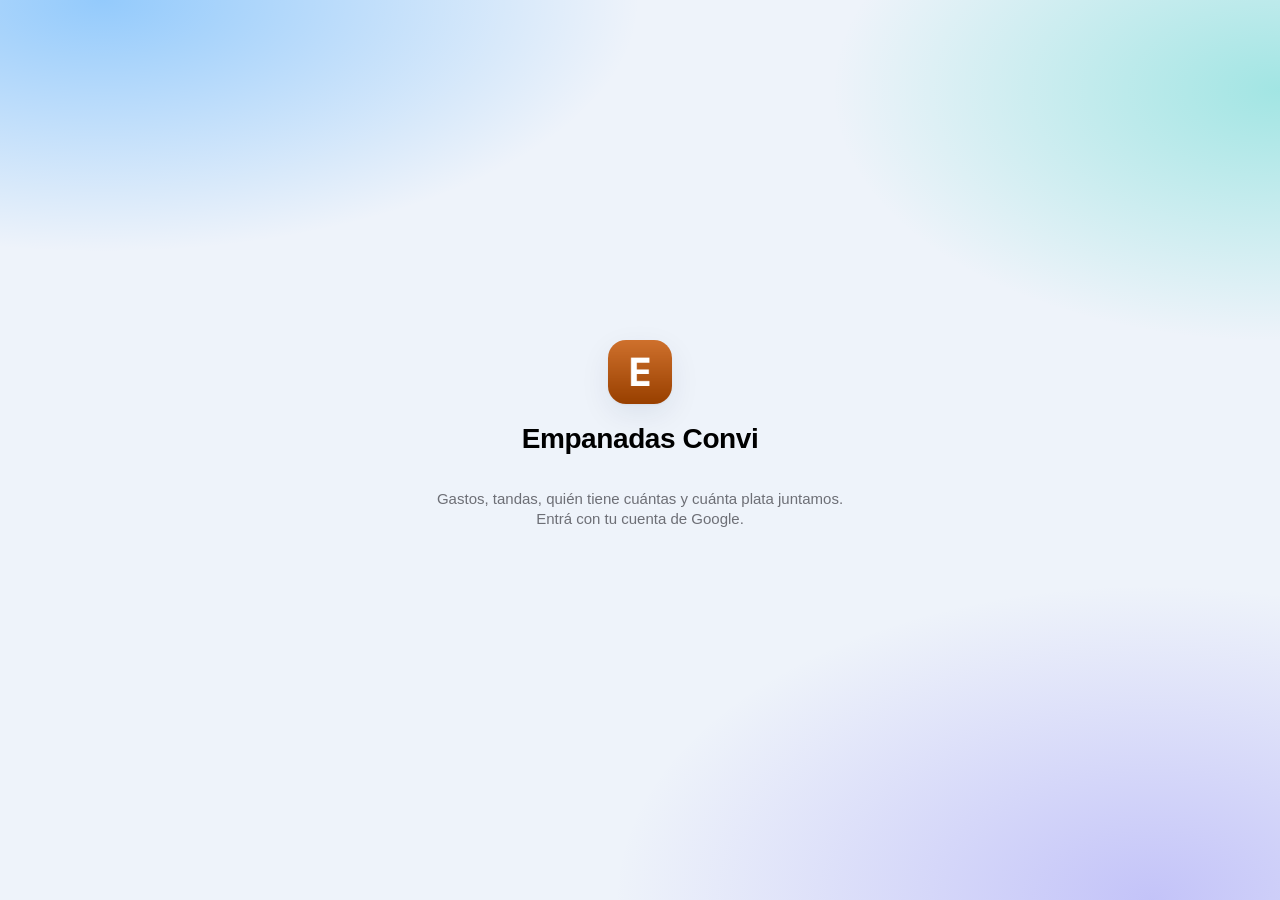
<file: index.html>
<!doctype html>
<!-- Empanadas Convi — Copyright (c) 2026 Felipe. Todos los derechos reservados. -->
<html lang="es-AR">
<head>
<meta charset="utf-8">
<meta name="viewport" content="width=device-width, initial-scale=1, viewport-fit=cover">
<meta name="robots" content="noindex">
<meta name="theme-color" content="#EEF3FA" media="(prefers-color-scheme: light)">
<meta name="theme-color" content="#05070F" media="(prefers-color-scheme: dark)">
<meta name="apple-mobile-web-app-capable" content="yes">
<meta name="mobile-web-app-capable" content="yes">
<meta name="apple-mobile-web-app-title" content="Empanadas">
<meta name="apple-mobile-web-app-status-bar-style" content="default">
<title>Empanadas Convi</title>
<link rel="manifest" href="manifest.webmanifest">
<link rel="icon" href="icons/icon-32.png" type="image/png">
<link rel="apple-touch-icon" href="apple-touch-icon.png">
<link rel="apple-touch-icon" sizes="152x152" href="icons/icon-152.png">
<link rel="apple-touch-icon" sizes="167x167" href="icons/icon-167.png">
<link rel="apple-touch-icon" sizes="180x180" href="icons/icon-180.png">
<link rel="stylesheet" href="styles.css">
</head>
<body>

<section class="login" id="login">
  <img class="logo" src="icons/icon-192.png" alt="" width="72" height="72">
  <h1>Empanadas Convi</h1>
  <p class="muted">Gastos, tandas, quién tiene cuántas y cuánta plata juntamos.<br>Entrá con tu cuenta de Google.</p>
  <div id="gsiButton" style="justify-self:center"></div>
  <p class="muted" id="loginMsg" hidden></p>
</section>

<div id="app" hidden>
  <header class="topbar">
    <div class="titulo">
      <h1 id="tituloApp">Empanadas</h1>
      <span class="sub" id="subApp"></span>
    </div>
    <button class="icon-btn" id="btnRefrescar" aria-label="Actualizar">
      <svg viewBox="0 0 24 24"><path d="M20 11a8 8 0 1 0-2.3 5.7"/><path d="M20 4v7h-7"/></svg>
    </button>
    <button class="icon-btn" id="btnAjustes" aria-label="Ajustes">
      <svg viewBox="0 0 24 24"><circle cx="12" cy="12" r="3"/><path d="M19.4 15a1.7 1.7 0 0 0 .3 1.8l.1.1a2 2 0 1 1-2.8 2.8l-.1-.1a1.7 1.7 0 0 0-1.8-.3 1.7 1.7 0 0 0-1 1.5V21a2 2 0 1 1-4 0v-.1a1.7 1.7 0 0 0-1.1-1.5 1.7 1.7 0 0 0-1.8.3l-.1.1a2 2 0 1 1-2.8-2.8l.1-.1a1.7 1.7 0 0 0 .3-1.8 1.7 1.7 0 0 0-1.5-1H3a2 2 0 1 1 0-4h.1a1.7 1.7 0 0 0 1.5-1.1 1.7 1.7 0 0 0-.3-1.8l-.1-.1a2 2 0 1 1 2.8-2.8l.1.1a1.7 1.7 0 0 0 1.8.3H9a1.7 1.7 0 0 0 1-1.5V3a2 2 0 1 1 4 0v.1a1.7 1.7 0 0 0 1 1.5 1.7 1.7 0 0 0 1.8-.3l.1-.1a2 2 0 1 1 2.8 2.8l-.1.1a1.7 1.7 0 0 0-.3 1.8V9a1.7 1.7 0 0 0 1.5 1H21a2 2 0 1 1 0 4h-.1a1.7 1.7 0 0 0-1.5 1z"/></svg>
    </button>
  </header>

  <main>
    <!-- ============ Inicio ============ -->
    <section class="vista" id="v-inicio">
      <div class="card hero">
        <span class="etq" id="hEtq">Llevamos juntado</span>
        <strong class="grande" id="hGanancia">$ 0</strong>
        <span class="muted chico" id="hDetalle"></span>
      </div>

      <div class="stats">
        <button class="stat" data-ir="movs" data-filtro="empanadas"><span class="etq">Vendidas</span><strong id="sVendidas">0</strong></button>
        <button class="stat" data-ir="personas"><span class="etq">Las tiene la gente</span><strong id="sCalle">0</strong></button>
        <button class="stat" data-ir="movs" data-filtro="plata"><span class="etq">Gastos</span><strong id="sGastos">$ 0</strong></button>
        <button class="stat" data-ir="personas"><span class="etq" id="sCuotaEtq">A cada uno le toca</span><strong id="sCuota">$ 0</strong></button>
      </div>

      <div class="acciones">
        <button class="accion" data-nuevo="retiro"><span class="ic t-retiro"><svg viewBox="0 0 24 24"><path d="M6 8h12l-1 12H7z"/><path d="M9 8a3 3 0 0 1 6 0"/></svg></span>Me llevé empanadas</button>
        <button class="accion" data-nuevo="rendicion"><span class="ic t-rendicion"><svg viewBox="0 0 24 24"><rect x="3" y="6" width="18" height="12" rx="2"/><circle cx="12" cy="12" r="2.5"/></svg></span>Rendí plata</button>
        <button class="accion" data-nuevo="gasto"><span class="ic t-gasto"><svg viewBox="0 0 24 24"><path d="M3 4h2.5l2.2 11h10.6L20.5 7H6.4"/><circle cx="9" cy="19.5" r="1.3"/><circle cx="17" cy="19.5" r="1.3"/></svg></span>Cargar un gasto</button>
        <button class="accion" data-nuevo="pago"><span class="ic t-pago"><svg viewBox="0 0 24 24"><path d="M4 12h13M13 7l5 5-5 5"/><path d="M20 5v14"/></svg></span>Pagué mi parte</button>
      </div>

      <section class="card">
        <h2>Quién tiene empanadas</h2>
        <ul class="list" id="lTienen"></ul>
        <p class="muted" id="vTienen">Nadie tiene empanadas encima ahora.</p>
      </section>

      <section class="card">
        <h2>Cuentas de los gastos</h2>
        <p class="muted chico" id="cuentasInfo"></p>
        <ul class="list" id="lDeudas"></ul>
        <p class="muted" id="vDeudas">Están todos al día con los gastos.</p>
      </section>

      <button class="btn sec ancho" id="btnWhatsapp">
        <svg viewBox="0 0 24 24"><rect x="8" y="8" width="12" height="12" rx="2"/><path d="M16 8V5a1 1 0 0 0-1-1H5a1 1 0 0 0-1 1v10a1 1 0 0 0 1 1h3"/></svg>
        Copiar resumen para WhatsApp
      </button>
    </section>

    <!-- ============ Movimientos ============ -->
    <section class="vista" id="v-movs" hidden>
      <div class="chips" id="filtros">
        <button class="chip on" data-f="todo">Todo</button>
        <button class="chip" data-f="empanadas">Empanadas</button>
        <button class="chip" data-f="plata">Plata</button>
      </div>
      <div id="lMovs"></div>
      <p class="muted centro" id="vMovs">Todavía no hay nada cargado. Tocá + para empezar.</p>
    </section>

    <!-- ============ Personas ============ -->
    <section class="vista" id="v-personas" hidden>
      <div id="lPersonas"></div>
      <p class="muted centro" id="vPersonas">Cuando alguien se lleve empanadas o ponga plata, aparece acá.</p>
    </section>
  </main>

  <button class="fab" id="fab" aria-label="Cargar algo">
    <svg viewBox="0 0 24 24"><path d="M12 5v14M5 12h14"/></svg>
  </button>

  <nav class="tabbar" id="tabbar">
    <button class="tab on" data-tab="inicio"><svg viewBox="0 0 24 24"><path d="M4 11l8-7 8 7v9H4z"/></svg>Inicio</button>
    <button class="tab" data-tab="movs"><svg viewBox="0 0 24 24"><path d="M9 6h11M9 12h11M9 18h11M4 6h.01M4 12h.01M4 18h.01"/></svg>Movimientos</button>
    <button class="tab" data-tab="personas"><svg viewBox="0 0 24 24"><circle cx="9" cy="8" r="3.5"/><path d="M2.5 20a6.5 6.5 0 0 1 13 0"/><path d="M16 4.5a3.5 3.5 0 0 1 0 7M18 14a6.5 6.5 0 0 1 3.5 6"/></svg>Personas</button>
  </nav>
</div>

<div class="velo" id="velo" hidden></div>

<!-- ============ Hoja: cargar movimiento ============ -->
<section class="hoja" id="hojaMov" role="dialog" aria-modal="true" aria-labelledby="hmTitulo" hidden>
  <div class="hoja-cab">
    <h2 id="hmTitulo">Cargar</h2>
    <button class="icon-btn" data-cerrar aria-label="Cerrar"><svg viewBox="0 0 24 24"><path d="M6 6l12 12M18 6L6 18"/></svg></button>
  </div>
  <form id="formMov" autocomplete="off" novalidate>
    <div class="tipos" id="tipos">
      <button type="button" data-tipo="retiro">Se llevó</button>
      <button type="button" data-tipo="rendicion">Rindió plata</button>
      <button type="button" data-tipo="gasto">Gasto</button>
      <button type="button" data-tipo="pago">Pagó su parte</button>
    </div>
    <p class="ayuda" id="fAyuda"></p>

    <label class="campo" id="cQuien"><span id="lQuien">¿Quién?</span>
      <input type="text" id="fQuien" list="dlNombres" maxlength="60" autocapitalize="words">
    </label>
    <datalist id="dlNombres"></datalist>

    <label class="campo" id="cPara"><span>¿A quién le pagó?</span>
      <input type="text" id="fPara" list="dlNombres" maxlength="60" autocapitalize="words">
    </label>

    <div class="campo" id="cCantidad"><span id="lCantidad">¿Cuántas empanadas?</span>
      <div class="stepper">
        <button type="button" data-paso="-1" aria-label="Una menos">−</button>
        <input type="text" id="fCantidad" inputmode="numeric" aria-labelledby="lCantidad">
        <button type="button" data-paso="1" aria-label="Una más">+</button>
      </div>
      <div class="rapidos">
        <button type="button" data-n="6">6</button><button type="button" data-n="12">12</button>
        <button type="button" data-n="24">24</button><button type="button" data-n="48">48</button>
      </div>
    </div>

    <label class="campo" id="cMonto"><span id="lMonto">Monto</span>
      <span class="pesos"><span>$</span><input type="text" id="fMonto" inputmode="numeric"></span>
    </label>

    <label class="campo"><span>Detalle <em>(opcional)</em></span>
      <input type="text" id="fDetalle" maxlength="200">
    </label>

    <label class="campo"><span>Fecha</span>
      <input type="date" id="fFecha">
    </label>

    <p class="error" id="fError" role="alert" hidden></p>
    <button class="btn ancho" type="submit" id="fGuardar">Guardar</button>
  </form>
</section>

<!-- ============ Hoja: detalle de un movimiento o una persona ============ -->
<section class="hoja" id="hojaDet" role="dialog" aria-modal="true" aria-labelledby="hdTitulo" hidden>
  <div class="hoja-cab">
    <h2 id="hdTitulo"></h2>
    <button class="icon-btn" data-cerrar aria-label="Cerrar"><svg viewBox="0 0 24 24"><path d="M6 6l12 12M18 6L6 18"/></svg></button>
  </div>
  <div id="hdCuerpo"></div>
</section>

<!-- ============ Hoja: ajustes ============ -->
<section class="hoja" id="hojaAjustes" role="dialog" aria-modal="true" aria-labelledby="haTitulo" hidden>
  <div class="hoja-cab">
    <h2 id="haTitulo">Ajustes</h2>
    <button class="icon-btn" data-cerrar aria-label="Cerrar"><svg viewBox="0 0 24 24"><path d="M6 6l12 12M18 6L6 18"/></svg></button>
  </div>
  <p class="muted" id="aYo"></p>
  <form id="formConfig" autocomplete="off">
    <label class="campo"><span>¿Para qué juntamos?</span><input type="text" id="cNombre" maxlength="60"></label>
    <label class="campo"><span>Precio de la docena</span><span class="pesos"><span>$</span><input type="text" id="cDocena" inputmode="numeric"></span></label>
    <p class="muted chico" id="cUnidad"></p>
    <label class="campo"><span>Integrantes del grupo <em>(uno por renglón)</em></span>
      <textarea id="cGrupo" rows="6" maxlength="3000" autocapitalize="words" placeholder="Ana&#10;Tomi&#10;Juli"></textarea>
    </label>
    <p class="muted chico">Los gastos se dividen en partes iguales entre estas personas.</p>
    <button class="btn ancho" type="submit" id="cGuardar">Guardar ajustes</button>
  </form>

  <h3>Quiénes entran</h3>
  <ul class="list" id="lMiembros"></ul>
  <form id="formMiembro" autocomplete="off">
    <p class="muted">Agregá a alguien con el mail de Google que usa en el celu.</p>
    <label class="campo"><span>Nombre</span><input type="text" id="mNombre" maxlength="40" autocapitalize="words"></label>
    <label class="campo"><span>Mail de Google</span><input type="email" id="mEmail" maxlength="120" autocapitalize="off" inputmode="email"></label>
    <label class="check"><input type="checkbox" id="mAdmin"> Puede cambiar ajustes y agregar gente</label>
    <button class="btn sec ancho" type="submit">Agregar persona</button>
  </form>

  <h3>Apariencia</h3>
  <div class="seg" id="segTema">
    <button type="button" data-tema="">Automático</button>
    <button type="button" data-tema="light">Claro</button>
    <button type="button" data-tema="dark">Oscuro</button>
  </div>
  <button class="btn sec ancho" id="btnSalir" type="button">Cerrar sesión</button>
</section>

<div class="toast" id="toast" role="status"><span id="toastMsg"></span><button id="toastBtn" hidden></button></div>

<script src="https://accounts.google.com/gsi/client" async defer></script>
<script src="demo.js"></script>
<script src="backend.js"></script>
<script src="app.js"></script>
</body>
</html>
</file>
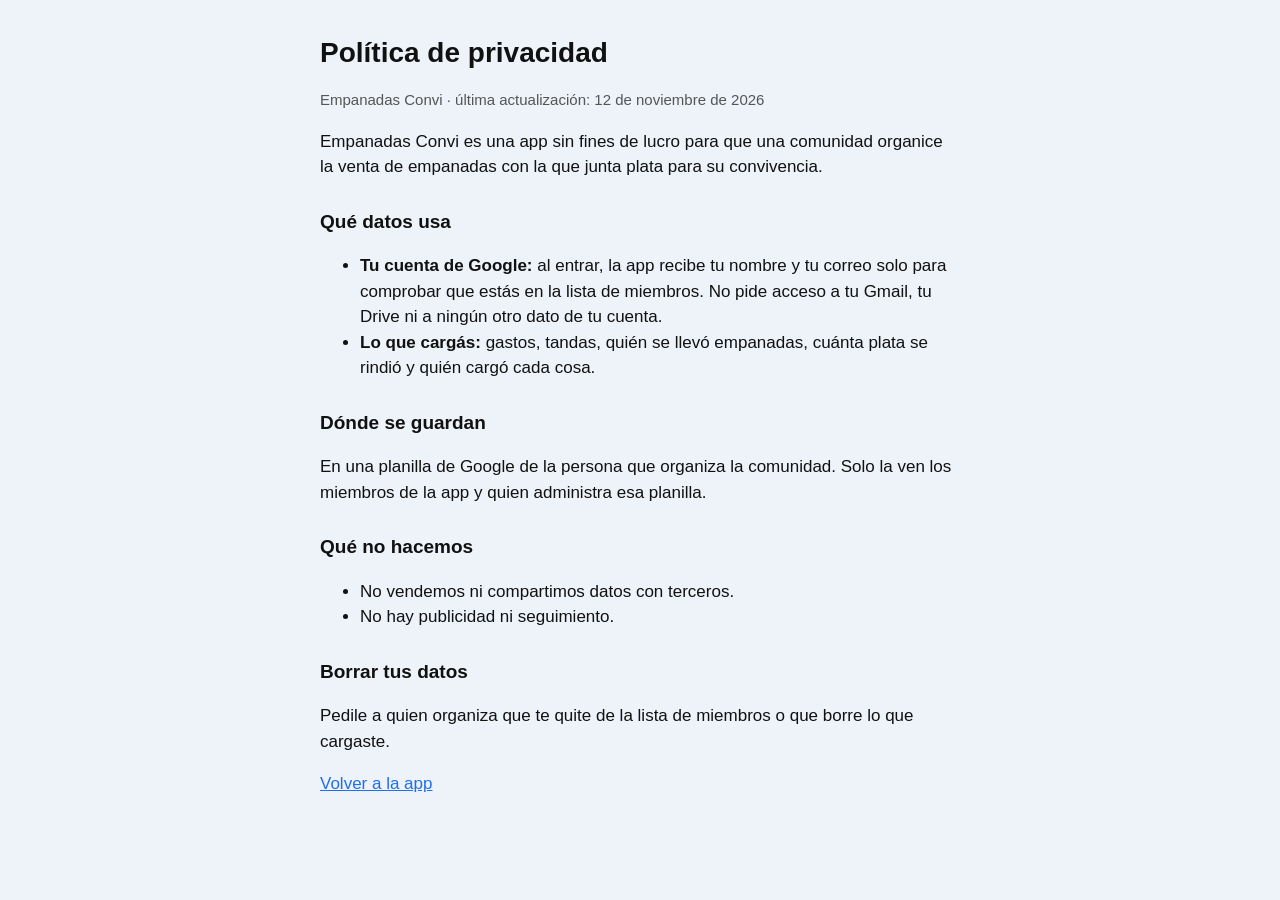
<file: privacidad.html>
<!doctype html>
<html lang="es-AR">
<head>
<meta charset="utf-8">
<meta name="viewport" content="width=device-width, initial-scale=1">
<meta name="robots" content="noindex">
<title>Privacidad · Empanadas Convi</title>
<style>
  :root { color-scheme: light dark; --bg: #EEF3FA; --fg: #111; --muted: #555; }
  @media (prefers-color-scheme: dark) { :root { --bg: #05070F; --fg: #eee; --muted: #aaa; } }
  body { margin: 0; background: var(--bg); color: var(--fg); font: 17px/1.5 -apple-system, BlinkMacSystemFont, "Segoe UI", Roboto, sans-serif; }
  main { max-width: 640px; margin: 0 auto; padding: 32px 16px 48px; }
  h1 { font-size: 28px; margin: 0 0 8px; }
  h2 { font-size: 19px; margin: 28px 0 6px; }
  p, li { color: var(--fg); }
  .muted { color: var(--muted); font-size: 15px; }
  a { color: #1E6EF4; }
</style>
</head>
<body>
<main>
  <h1>Política de privacidad</h1>
  <p class="muted">Empanadas Convi · última actualización: 12 de noviembre de 2026</p>

  <p>Empanadas Convi es una app sin fines de lucro para que una comunidad organice la venta de empanadas con la que junta plata para su convivencia.</p>

  <h2>Qué datos usa</h2>
  <ul>
    <li><strong>Tu cuenta de Google:</strong> al entrar, la app recibe tu nombre y tu correo solo para comprobar que estás en la lista de miembros. No pide acceso a tu Gmail, tu Drive ni a ningún otro dato de tu cuenta.</li>
    <li><strong>Lo que cargás:</strong> gastos, tandas, quién se llevó empanadas, cuánta plata se rindió y quién cargó cada cosa.</li>
  </ul>

  <h2>Dónde se guardan</h2>
  <p>En una planilla de Google de la persona que organiza la comunidad. Solo la ven los miembros de la app y quien administra esa planilla.</p>

  <h2>Qué no hacemos</h2>
  <ul>
    <li>No vendemos ni compartimos datos con terceros.</li>
    <li>No hay publicidad ni seguimiento.</li>
  </ul>

  <h2>Borrar tus datos</h2>
  <p>Pedile a quien organiza que te quite de la lista de miembros o que borre lo que cargaste.</p>

  <p><a href="./">Volver a la app</a></p>
</main>
</body>
</html>
</file>
<file: styles.css>
/* Empanadas Convi — Copyright (c) 2026 Felipe. Todos los derechos reservados. */
/* Paleta personal (iOS system + aurora + Liquid Glass). Fuente de verdad: ~/Developer/finanzas-voz/styles.css */
:root {
  --font: -apple-system, BlinkMacSystemFont, "SF Pro Text", "SF Pro Display", "Segoe UI", Roboto, Helvetica, Arial, sans-serif;

  /* color del sistema (26/27) — relleno vs. "tinta" para texto chico sobre claro */
  --accent: #0088FF;
  --accent-ink: #1E6EF4;
  --income: #008932;
  --income-fill: #34C759;
  --expense: #E9152D;
  --expense-fill: #FF383C;
  --warn: #C55300;
  --warn-fill: #FF8D28;
  --income-tint: rgba(52, 199, 89, 0.16);
  --expense-tint: rgba(255, 56, 60, 0.13);

  --label: #000;
  --label-2: rgba(60, 60, 67, 0.72);
  --label-3: rgba(60, 60, 67, 0.40);
  --fill: rgba(118, 118, 128, 0.14);
  --fill-2: rgba(118, 118, 128, 0.24);
  --separator: rgba(60, 60, 67, 0.16);

  /* fondo: aurora */
  --bg: #EEF3FA;
  --aurora-1: rgba(0, 136, 255, 0.38);
  --aurora-2: rgba(0, 200, 179, 0.32);
  --aurora-3: rgba(97, 85, 245, 0.30);
  --aurora-4: rgba(255, 45, 85, 0.14);

  /* Liquid Glass — --glass-tint 0 (transparente) ↔ 1 (más opaco); lo ajusta la persona en Ajustes */
  --glass-tint: .35;
  --glass-rgb: 255, 255, 255;
  --glass-bg: rgba(var(--glass-rgb), calc(.20 + .55 * var(--glass-tint)));        /* controles */
  --glass-card: rgba(var(--glass-rgb), calc(.30 + .50 * var(--glass-tint)));      /* tarjetas con texto */
  --glass-sheet: rgba(var(--glass-rgb), calc(.52 + .36 * var(--glass-tint)));     /* hojas grandes */
  --glass-inner: rgba(var(--glass-rgb), calc(.50 + .40 * var(--glass-tint)));     /* tarjetas dentro de hojas */
  --glass-blur: blur(calc(5px + 22px * var(--glass-tint))) saturate(200%);
  --glass-blur-lg: blur(calc(14px + 22px * var(--glass-tint))) saturate(180%);
  --glass-highlight: rgba(255, 255, 255, .95);
  --glass-bevel: rgba(0, 0, 0, .05);
  --glass-edge: rgba(0, 0, 0, .10);
  --glass-sheen: rgba(255, 255, 255, .55);
  --glass-opaque: rgba(255, 255, 255, .96);

  --shadow-card: 0 1px 2px rgba(15, 35, 80, .05), 0 10px 30px rgba(15, 35, 80, .08);
  --shadow-elevated: 0 2px 6px rgba(15, 35, 80, .08), 0 20px 48px rgba(15, 35, 80, .18);
  --scrim: rgba(10, 20, 40, 0.18);

  --ease: cubic-bezier(0.32, 0.72, 0, 1);
  --snappy: cubic-bezier(0.36, 0.66, 0.04, 1);
  --r-sm: 12px; --r-md: 18px; --r-lg: 26px;
  color-scheme: light;
}
@media (prefers-color-scheme: dark) {
  :root:not([data-theme="light"]) {
    --accent: #0091FF; --accent-ink: #5CB8FF;
    --income: #30D158; --income-fill: #30D158; --expense: #FF4245; --expense-fill: #FF4245; --warn: #FF9230; --warn-fill: #FF9230;
    --income-tint: rgba(48, 209, 88, 0.18); --expense-tint: rgba(255, 66, 69, 0.18);
    --label: #fff; --label-2: rgba(235, 235, 245, 0.72); --label-3: rgba(235, 235, 245, 0.36);
    --fill: rgba(118, 118, 128, 0.26); --fill-2: rgba(118, 118, 128, 0.40); --separator: rgba(235, 235, 245, 0.12);
    --bg: #05070F;
    --aurora-1: rgba(0, 145, 255, 0.34); --aurora-2: rgba(0, 218, 195, 0.20); --aurora-3: rgba(109, 124, 255, 0.30); --aurora-4: rgba(255, 55, 95, 0.12);
    --glass-rgb: 30, 34, 46;
    --glass-bg: rgba(var(--glass-rgb), calc(.30 + .45 * var(--glass-tint)));
    --glass-card: rgba(var(--glass-rgb), calc(.40 + .42 * var(--glass-tint)));
    --glass-sheet: rgba(var(--glass-rgb), calc(.62 + .30 * var(--glass-tint)));
    --glass-inner: rgba(255, 255, 255, calc(.06 + .06 * var(--glass-tint)));
    --glass-highlight: rgba(255, 255, 255, .30); --glass-bevel: rgba(0, 0, 0, .35); --glass-edge: rgba(0, 0, 0, .55);
    --glass-sheen: rgba(255, 255, 255, .16); --glass-opaque: rgba(36, 36, 40, .97);
    --shadow-card: 0 1px 2px rgba(0, 0, 0, .3), 0 10px 30px rgba(0, 0, 0, .35);
    --shadow-elevated: 0 2px 6px rgba(0, 0, 0, .4), 0 20px 48px rgba(0, 0, 0, .6);
    --scrim: rgba(0, 0, 0, 0.40);
    color-scheme: dark;
  }
}
:root[data-theme="dark"] {
  --accent: #0091FF; --accent-ink: #5CB8FF;
  --income: #30D158; --income-fill: #30D158; --expense: #FF4245; --expense-fill: #FF4245; --warn: #FF9230; --warn-fill: #FF9230;
  --income-tint: rgba(48, 209, 88, 0.18); --expense-tint: rgba(255, 66, 69, 0.18);
  --label: #fff; --label-2: rgba(235, 235, 245, 0.72); --label-3: rgba(235, 235, 245, 0.36);
  --fill: rgba(118, 118, 128, 0.26); --fill-2: rgba(118, 118, 128, 0.40); --separator: rgba(235, 235, 245, 0.12);
  --bg: #05070F;
  --aurora-1: rgba(0, 145, 255, 0.34); --aurora-2: rgba(0, 218, 195, 0.20); --aurora-3: rgba(109, 124, 255, 0.30); --aurora-4: rgba(255, 55, 95, 0.12);
  --glass-rgb: 30, 34, 46;
  --glass-bg: rgba(var(--glass-rgb), calc(.30 + .45 * var(--glass-tint)));
  --glass-card: rgba(var(--glass-rgb), calc(.40 + .42 * var(--glass-tint)));
  --glass-sheet: rgba(var(--glass-rgb), calc(.62 + .30 * var(--glass-tint)));
  --glass-inner: rgba(255, 255, 255, calc(.06 + .06 * var(--glass-tint)));
  --glass-highlight: rgba(255, 255, 255, .30); --glass-bevel: rgba(0, 0, 0, .35); --glass-edge: rgba(0, 0, 0, .55);
  --glass-sheen: rgba(255, 255, 255, .16); --glass-opaque: rgba(36, 36, 40, .97);
  --shadow-card: 0 1px 2px rgba(0, 0, 0, .3), 0 10px 30px rgba(0, 0, 0, .35);
  --shadow-elevated: 0 2px 6px rgba(0, 0, 0, .4), 0 20px 48px rgba(0, 0, 0, .6);
  --scrim: rgba(0, 0, 0, 0.40);
  color-scheme: dark;
}


/* Base común: funciona con tokens-gh.css y con tokens-personal.css (usa var() con respaldo). */
* { box-sizing: border-box; -webkit-tap-highlight-color: transparent; }
html { color-scheme: light dark; -webkit-text-size-adjust: 100%; }
:root[data-theme="light"] { color-scheme: light; }
:root[data-theme="dark"] { color-scheme: dark; }
body {
  margin: 0; min-height: 100dvh; background: var(--bg); color: var(--label);
  font: 17px/1.35 var(--font-system, var(--font));
  background-image:
    radial-gradient(60% 40% at 8% 0%, var(--aurora-1, transparent), transparent 70%),
    radial-gradient(50% 40% at 100% 10%, var(--aurora-2, transparent), transparent 70%),
    radial-gradient(60% 50% at 90% 100%, var(--aurora-3, transparent), transparent 70%);
  background-attachment: fixed;
}
button, input, textarea, select { font: inherit; color: inherit; }
button { touch-action: manipulation; cursor: pointer; }
[hidden] { display: none !important; }

.topbar {
  position: sticky; top: 0; z-index: 10;
  display: flex; align-items: center; gap: 12px;
  padding: calc(env(safe-area-inset-top) + 10px) 16px 10px;
  background: var(--glass-bg); backdrop-filter: var(--glass-blur); -webkit-backdrop-filter: var(--glass-blur);
  border-bottom: .5px solid var(--separator);
}
.topbar h1 { flex: 1; margin: 0; font-size: 20px; line-height: 26px; font-weight: 700; letter-spacing: -.2px; }
.topbar img.logo { height: 30px; width: auto; }
.icon-btn { width: 44px; height: 44px; display: grid; place-items: center; border: 0; border-radius: 50%; background: transparent; color: var(--label-2); }
.icon-btn:active { background: var(--fill, var(--gray-6)); }
.icon-btn svg { width: 22px; height: 22px; fill: none; stroke: currentColor; stroke-width: 2.2; stroke-linecap: round; stroke-linejoin: round; }

main { max-width: 560px; margin: 0 auto; padding: 16px 16px calc(env(safe-area-inset-bottom) + 32px); display: grid; gap: 12px; }
.card {
  background: var(--surface, var(--glass-card)); border-radius: var(--r-lg, 18px);
  box-shadow: var(--shadow-card); padding: 16px; display: grid; gap: 10px;
}
.card h2 { margin: 0; font-size: 17px; line-height: 22px; }
.muted { color: var(--label-2); font-size: 15px; }
.row { display: flex; align-items: center; gap: 8px; }
.row > .grow { flex: 1; min-width: 0; }

input[type=text], input[type=search], input[type=password], textarea {
  width: 100%; min-height: 44px; padding: 10px 14px; border-radius: var(--r-md, 12px);
  border: .5px solid var(--separator); background: var(--fill, var(--gray-6)); outline: none;
}
input:focus, textarea:focus { border-color: var(--accent); box-shadow: 0 0 0 3px color-mix(in srgb, var(--accent) 25%, transparent); }

.btn {
  min-height: 44px; padding: 0 18px; border: 0; border-radius: var(--r-pill, 999px);
  background: var(--accent); color: #fff; font-weight: 600;
}
.btn:active { filter: brightness(.9); }
.btn.sec { background: var(--fill, var(--gray-5)); color: var(--label); }
.btn.danger { background: var(--rojo, var(--expense)); }
.btn[disabled] { opacity: .5; }

.list { list-style: none; margin: 0; padding: 0; display: grid; }
.list li { display: flex; align-items: center; gap: 8px; min-height: 44px; padding: 8px 0; border-top: .5px solid var(--separator); }
.list li:first-child { border-top: 0; }

.pill { display: inline-block; padding: 2px 10px; border-radius: 999px; font-size: 13px; font-weight: 600; background: var(--gray-6, var(--fill)); color: var(--label-2); }
.pill.verde { background: var(--verde-bg, var(--income-tint)); color: var(--verde, var(--income)); }
.pill.rojo { background: var(--rojo-bg, var(--expense-tint)); color: var(--rojo, var(--expense)); }

.toast {
  position: fixed; left: 16px; right: 16px; bottom: calc(env(safe-area-inset-bottom) + 16px); z-index: 50;
  max-width: 520px; margin: 0 auto; padding: 12px 16px; border-radius: var(--r-md, 14px);
  background: var(--glass-opaque, #222); color: var(--label); box-shadow: var(--shadow-elevated);
  display: flex; align-items: center; gap: 12px; transform: translateY(24px); opacity: 0; pointer-events: none;
  transition: transform .35s var(--ease, ease), opacity .25s;
}
.toast.on { transform: none; opacity: 1; pointer-events: auto; }
.toast button { margin-left: auto; border: 0; background: none; color: var(--accent-ink, var(--accent)); font-weight: 600; }

.login { min-height: 100dvh; display: grid; place-content: center; gap: 16px; text-align: center; padding: 24px 16px; }
.login img.logo { width: 64px; height: auto; margin: 0 auto; }
.banner { position: sticky; top: 0; z-index: 20; padding: 10px 16px; text-align: center; background: var(--amarillo-bg, var(--fill)); color: var(--label); }

@media (prefers-reduced-motion: reduce) { * { transition: none !important; animation: none !important; } }

/* ================= Empanadas Convi: pantallas ================= */
:root { --hoja: #F7F9FC; --empanada: #C55300; --empanada-tint: rgba(255, 141, 40, .16); --tabbar-h: 64px; }
.chico { font-size: 13px; }
.centro { text-align: center; }
.neg { color: var(--expense); }
.pos { color: var(--income); }
.warn { color: var(--warn); }
svg { fill: none; stroke: currentColor; stroke-width: 2.2; stroke-linecap: round; stroke-linejoin: round; }
.btn { display: inline-flex; align-items: center; justify-content: center; gap: 8px; }
.btn svg { width: 20px; height: 20px; }
.btn.ancho { width: 100%; }
.btn.mini { min-height: 36px; padding: 0 14px; font-size: 15px; }
h3 { margin: 8px 0 0; font-size: 15px; font-weight: 600; color: var(--label-2); }

.login .logo { width: 72px; height: 72px; border-radius: 18px; box-shadow: var(--shadow-card); }
.login h1 { margin: 0; font-size: 28px; letter-spacing: -.4px; }

.topbar .titulo { flex: 1; min-width: 0; display: grid; }
.topbar .titulo h1 { font-size: 20px; line-height: 24px; }
.topbar .sub { font-size: 13px; color: var(--label-2); white-space: nowrap; overflow: hidden; text-overflow: ellipsis; }
.icon-btn.girando svg { animation: girar .8s linear infinite; }
@keyframes girar { to { transform: rotate(360deg); } }

main { padding-bottom: calc(env(safe-area-inset-bottom) + var(--tabbar-h) + 88px); }
.vista { display: grid; gap: 12px; }

.hero { gap: 6px; padding: 20px; }
.etq { font-size: 13px; font-weight: 600; color: var(--label-2); text-transform: uppercase; letter-spacing: .4px; }
.grande { font-size: 40px; line-height: 46px; font-weight: 700; letter-spacing: -1px; font-variant-numeric: tabular-nums; }
.meta { display: grid; gap: 6px; margin: 4px 0; }
.barra { height: 10px; border-radius: 99px; background: var(--fill); overflow: hidden; }
.barra span { display: block; height: 100%; width: 0; border-radius: 99px; background: linear-gradient(90deg, var(--warn-fill), var(--income-fill)); transition: width .6s var(--ease); }

.stats { display: grid; grid-template-columns: 1fr 1fr; gap: 12px; }
.stat { text-align: left; border: 0; background: var(--glass-card); border-radius: var(--r-md); box-shadow: var(--shadow-card); padding: 14px 16px; display: grid; gap: 2px; min-height: 76px; }
.stat strong { font-size: 24px; line-height: 30px; font-variant-numeric: tabular-nums; }
.stat:active, .accion:active, .persona:active { transform: scale(.98); }

.acciones { display: grid; grid-template-columns: 1fr 1fr; gap: 12px; }
.accion { border: 0; background: var(--glass-card); border-radius: var(--r-md); box-shadow: var(--shadow-card); padding: 14px; min-height: 92px;
  display: grid; align-content: space-between; justify-items: start; gap: 10px; text-align: left; font-weight: 600; font-size: 15px; line-height: 20px; transition: transform .15s; }

.ic { width: 36px; height: 36px; flex: none; border-radius: 11px; display: grid; place-items: center; }
.ic svg { width: 20px; height: 20px; }
.t-retiro, .t-devolucion { background: var(--empanada-tint); color: var(--warn); }
.t-tanda { background: rgba(255, 204, 0, .2); color: #A07800; }
.t-rendicion { background: var(--income-tint); color: var(--income); }
.t-gasto, .t-reintegro { background: var(--expense-tint); color: var(--expense); }
:root[data-theme="dark"] .t-tanda { color: #FFD60A; }
@media (prefers-color-scheme: dark) { :root:not([data-theme="light"]) .t-tanda { color: #FFD60A; } }

.list li.fila { gap: 12px; padding: 10px 0; }
.fila .grow { flex: 1; display: grid; gap: 1px; min-width: 0; }
.fila .grow strong { line-height: 21px; }
.fila .grow .chico { overflow: hidden; text-overflow: ellipsis; white-space: nowrap; }
.fila .der { text-align: right; display: grid; justify-items: end; white-space: nowrap; font-variant-numeric: tabular-nums; }
.tocable { cursor: pointer; }
.tocable:active { background: var(--fill); }

.chips { display: flex; gap: 8px; overflow-x: auto; scrollbar-width: none; }
.chip { flex: none; min-height: 36px; padding: 0 16px; border-radius: 99px; border: 0; background: var(--glass-card); box-shadow: var(--shadow-card); font-size: 15px; font-weight: 600; color: var(--label-2); }
.chip.on { background: var(--label); color: var(--bg); }
.grupo { gap: 4px; padding: 12px 16px; }
.grupo h3 { margin: 0 0 2px; }

.persona { border: 0; text-align: left; width: 100%; }
.persona .nombre { font-size: 19px; }
.persona dl, .detalle { display: grid; grid-template-columns: auto 1fr; gap: 6px 16px; margin: 0; }
.persona dt, .detalle dt { color: var(--label-2); font-size: 15px; }
.persona dd, .detalle dd { margin: 0; text-align: right; font-weight: 600; font-variant-numeric: tabular-nums; }
.detalle { padding: 4px 0 8px; }
.botonera { display: flex; flex-wrap: wrap; gap: 8px; }
.botonera .btn { flex: 1 1 140px; }

.fab { position: fixed; z-index: 15; right: max(16px, calc(50% - 264px)); bottom: calc(env(safe-area-inset-bottom) + var(--tabbar-h) + 16px);
  width: 58px; height: 58px; border-radius: 50%; border: 0; background: var(--accent); color: #fff; box-shadow: var(--shadow-elevated); display: grid; place-items: center; }
.fab svg { width: 28px; height: 28px; stroke-width: 2.6; }
.fab:active { transform: scale(.94); }

.tabbar { position: fixed; z-index: 14; left: 0; right: 0; bottom: 0; display: flex; justify-content: center; gap: 4px;
  padding: 6px 12px calc(env(safe-area-inset-bottom) + 6px); background: var(--glass-bg); backdrop-filter: var(--glass-blur); -webkit-backdrop-filter: var(--glass-blur);
  border-top: .5px solid var(--separator); }
.tab { flex: 1; max-width: 160px; min-height: 52px; border: 0; background: none; display: grid; justify-items: center; align-content: center; gap: 2px; font-size: 11px; font-weight: 600; color: var(--label-2); border-radius: 14px; }
.tab svg { width: 24px; height: 24px; }
.tab.on { color: var(--accent-ink); }

/* hojas (modales desde abajo) */
.velo { position: fixed; inset: 0; z-index: 30; background: var(--scrim); opacity: 0; transition: opacity .25s; }
.velo.on { opacity: 1; }
.hoja { position: fixed; z-index: 31; left: 0; right: 0; bottom: 0; margin: 0 auto; max-width: 560px; max-height: 92dvh; overflow-y: auto; overscroll-behavior: contain;
  background: var(--hoja); border-radius: var(--r-lg) var(--r-lg) 0 0; box-shadow: var(--shadow-elevated);
  padding: 8px 16px calc(env(safe-area-inset-bottom) + 20px); display: grid; gap: 12px; transform: translateY(100%); transition: transform .3s var(--ease); }
.hoja.on { transform: none; }
.hoja-cab { position: sticky; top: -8px; z-index: 1; display: flex; align-items: center; gap: 8px; margin: 0 -16px; padding: 10px 8px 6px 16px; background: var(--hoja); }
.hoja-cab h2 { flex: 1; margin: 0; font-size: 20px; }
body.con-hoja { overflow: hidden; }
.hoja form { display: grid; gap: 14px; }

.tipos { display: grid; grid-template-columns: repeat(3, 1fr); gap: 6px; }
.tipos button { min-height: 44px; border: 0; border-radius: 12px; background: var(--fill); font-size: 14px; font-weight: 600; color: var(--label-2); padding: 0 4px; }
.tipos button.on { background: var(--accent); color: #fff; }
.ayuda { margin: -4px 0 0; font-size: 14px; color: var(--label-2); }
.campo { display: grid; gap: 6px; }
.campo > span:first-child { font-size: 15px; font-weight: 600; }
.campo em { font-weight: 400; color: var(--label-2); font-style: normal; }
input[type=date], input[type=email], input[inputmode] {
  width: 100%; min-height: 44px; padding: 10px 14px; border-radius: var(--r-md, 12px); border: .5px solid var(--separator); background: var(--fill); outline: none; }
input:disabled { opacity: .7; }
.stepper { display: grid; grid-template-columns: 52px 1fr 52px; gap: 8px; }
.stepper button { min-height: 48px; border: 0; border-radius: 14px; background: var(--fill); font-size: 26px; line-height: 1; color: var(--accent-ink); }
.stepper input { text-align: center; font-size: 24px; font-weight: 700; font-variant-numeric: tabular-nums; }
.rapidos { display: flex; gap: 8px; }
.rapidos button { flex: 1; min-height: 36px; border: 0; border-radius: 99px; background: var(--fill); font-size: 15px; font-weight: 600; color: var(--label-2); }
.pesos { position: relative; display: block; }
.pesos > span { position: absolute; left: 14px; top: 50%; transform: translateY(-50%); color: var(--label-2); font-weight: 600; pointer-events: none; }
.pesos input { padding-left: 30px; font-size: 20px; font-weight: 700; font-variant-numeric: tabular-nums; }
.seg { display: grid; grid-auto-flow: column; grid-auto-columns: 1fr; gap: 4px; padding: 3px; border-radius: 12px; background: var(--fill); }
.seg button { min-height: 38px; border: 0; border-radius: 10px; background: none; font-size: 15px; font-weight: 600; color: var(--label-2); }
.seg button.on { background: var(--glass-opaque); color: var(--label); box-shadow: 0 1px 4px rgba(0,0,0,.12); }
.check { display: flex; align-items: center; gap: 10px; font-size: 15px; min-height: 44px; }
.check input { width: 22px; height: 22px; accent-color: var(--accent); }
.error { margin: 0; padding: 10px 14px; border-radius: 12px; background: var(--expense-tint); color: var(--expense); font-size: 15px; font-weight: 600; }
.toast { bottom: calc(env(safe-area-inset-bottom) + var(--tabbar-h) + 16px); z-index: 60; }
.banner.demo { position: static; font-size: 13px; background: var(--empanada-tint); color: var(--warn); font-weight: 600; }

:root[data-theme="dark"] { --hoja: #1A1C24; }
@media (prefers-color-scheme: dark) { :root:not([data-theme="light"]) { --hoja: #1A1C24; } }
.tipos { grid-template-columns: repeat(2, 1fr); }
.t-pago { background: rgba(0, 136, 255, .14); color: var(--accent-ink); }
textarea { width: 100%; padding: 10px 14px; border-radius: var(--r-md, 12px); border: .5px solid var(--separator); background: var(--fill); outline: none; resize: vertical; line-height: 1.4; }
</file>
